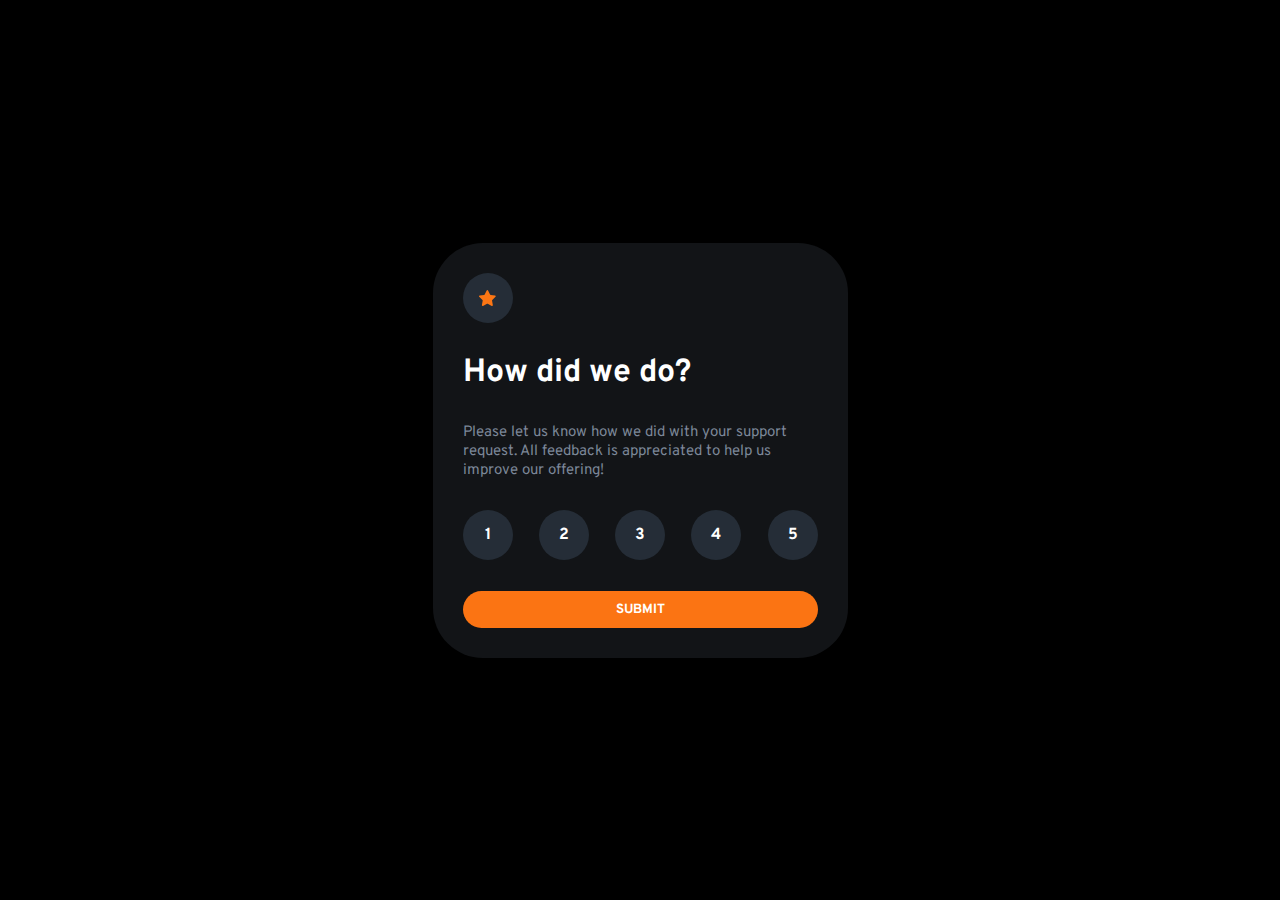
<file: index.html>
<!DOCTYPE html>
<html lang="en">
  <head>
    <meta charset="UTF-8" />
    <meta name="viewport" content="width=device-width, initial-scale=1.0" />
    <!-- displays site properly based on user's device -->

    <link rel="icon" type="image/png" sizes="32x32" href="./images/favicon-32x32.png" />

    <title>Frontend Mentor | Interactive rating component</title>
    <link rel="stylesheet" href="./style.css" />
  </head>
  <body>
    <div class="container rating-state" role="main-content">
      <div class="star-icon circle">
        <img src="./images/icon-star.svg" alt="" />
      </div>
      <div class="title">
        <h1>How did we do?</h1>
      </div>
      <div class="description">
        <p>Please let us know how we did with your support request. All feedback is appreciated to help us improve our offering!</p>
      </div>
      <div class="ratings">
        <ul class="rating-group">
          <li class="circle rating" value="1">1</li>
          <li class="circle rating" value="2">2</li>
          <li class="circle rating" value="3">3</li>
          <li class="circle rating" value="4">4</li>
          <li class="circle rating" value="5">5</li>
        </ul>
      </div>
      <div>
        <button class="btn btn-submit">SUBMIT</button>
      </div>
    </div>
    <div class="container thank-state" role="main-content">
      <div class="banner">
        <img src="./images/illustration-thank-you.svg" alt="" class="img-banner" />
      </div>
      <div class="result">
        <!-- <p>You selected 4 out of 5</p> -->
      </div>
      <div class="title thank-title">
        <h1>Thank you</h1>
      </div>
      <div class="description thank-description">
        <p>We appreciate you taking the time to give a rating. If you ever need more support, don't hesitate to get in touch!</p>
      </div>
    </div>

    <!-- Thank you state start -->
    <!-- Add rating here -->
    <!-- Thank you state end -->
    <!-- 
    <div class="attribution">Challenge by <a href="https://www.frontendmentor.io?ref=challenge" target="_blank">Frontend Mentor</a>. Coded by <a href="#">Your Name Here</a>.</div> -->
    <script src="./script.js"></script>
  </body>
</html>
</file>
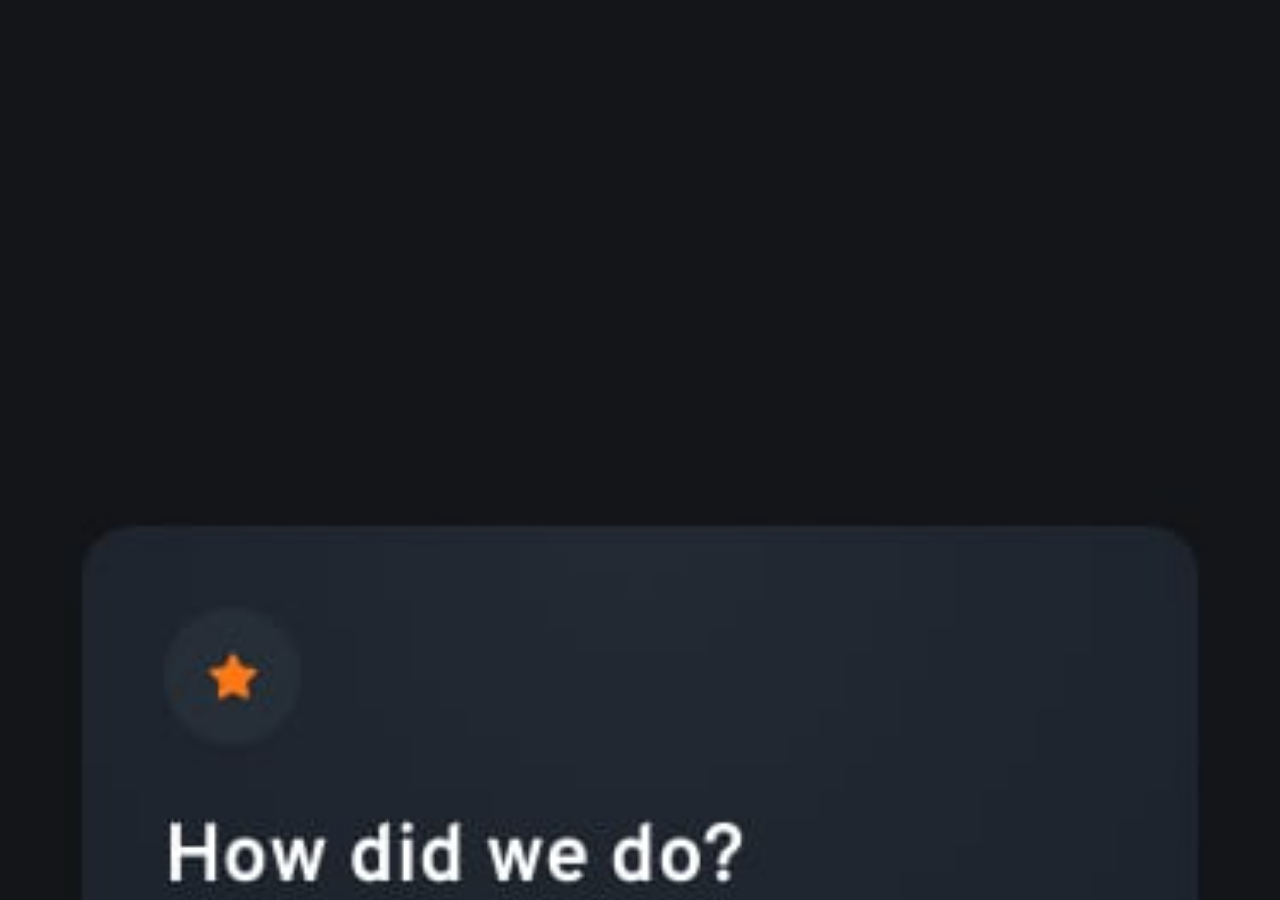
<file: comparison.html>
<!DOCTYPE html>
<html lang="en">
  <head>
    <meta charset="UTF-8" />
    <meta http-equiv="X-UA-Compatible" content="IE=edge" />
    <meta name="viewport" content="width=device-width, initial-scale=1.0" />
    <title>Document</title>
    <style>
      body {
        height: 100%;
        width: 100%;
        background-image: url(./design/mobile-design.jpg);
        background-size: cover;
      }
    </style>
  </head>
  <body></body>
</html>
</file>
<file: style.css>
@import url("https://fonts.googleapis.com/css2?family=Overpass:wght@400;700&display=swap");

:root {
  --orange: hsl(25, 97%, 53%);
  --White: hsl(0, 0%, 100%);
  --Light-Grey: hsl(217, 12%, 63%);
  --Medium-Grey: hsl(216, 12%, 54%);
  --Dark-Blue: hsl(213, 19%, 18%);
  --Very-Dark-Blue: hsl(216, 12%, 8%);
}
p {
  font-size: 0.938rem;
}
* {
  box-sizing: border-box;
  padding: 0;
  margin: 0;
  font-family: Overpass, sans-serif;
}
body {
  background: black;
  display: flex;
  align-items: center;
  justify-content: center;
  height: 100vh;
}

.container {
  background-color: var(--Very-Dark-Blue);
  height: 415px;
  width: 415px;
  padding: 30px;
  border-radius: 50px;
  display: flex;
  flex-direction: column;
  justify-content: space-between;
}
.rating-state {
  display: flex;
}
.thank-state {
  display: none;
}
.circle {
  background-color: var(--Dark-Blue);
  width: 50px;
  min-height: 50px;
  border-radius: 50%;
  text-align: center;
  display: flex;
  align-items: center;
  justify-content: center;
}
.rating {
  list-style: none;
  color: var(--White);
  cursor: pointer;
  font-weight: 700;
}
.rating:hover {
  background-color: var(--orange);
  color: var(--White);
}
.circle.active {
  background-color: var(--Light-Grey);
}
.ratings {
  width: 100%;
}
.rating-group {
  display: flex;
  width: 100%;
  justify-content: space-between;
}
.title h1 {
  color: var(--White);
}
.description {
  color: var(--Medium-Grey);
}
.btn {
  border: none;
  outline: none;
  cursor: pointer;
}
.btn-submit {
  width: 100%;
  padding: 10px;
  background-color: var(--orange);
  color: var(--White);
  border-radius: 20px;
  font-weight: 700;
}
.btn-submit:hover {
  background-color: var(--White);
  color: var(--orange);
}
.thank-state {
  text-align: center;
  padding: 50px 30px;
}
.img-banner {
  display: block;
  margin: auto;
}
.result p {
  background-color: var(--Dark-Blue);
  color: var(--orange);
  font-size: 16px;
  padding: 5px;
  width: 80%;
  border-radius: 20px;
  margin: auto;
}
.thank-title {
  margin-top: 20px;
  margin-bottom: -20px;
}

@media only screen and (max-width: 426px) {
  .container {
    width: 370px;
    height: 400px;
    padding: 25px;
    border-radius: 35px;
  }
}
@media only screen and (max-width: 376px) {
  .container {
    width: 280px;
    height: 300px;
    padding: 25px;
    border-radius: 35px;
  }
  .circle {
    min-height: 35px;
    width: 35px;
  }
  .title h1 {
    font-size: 1.25rem;
  }
  p,
  .rating {
    font-size: 0.75rem;
  }
  .btn {
    font-size: 0.75rem;
  }
  .thank-title {
    margin-top: 20px;
    margin-bottom: 0px;
  }
}
</file>
